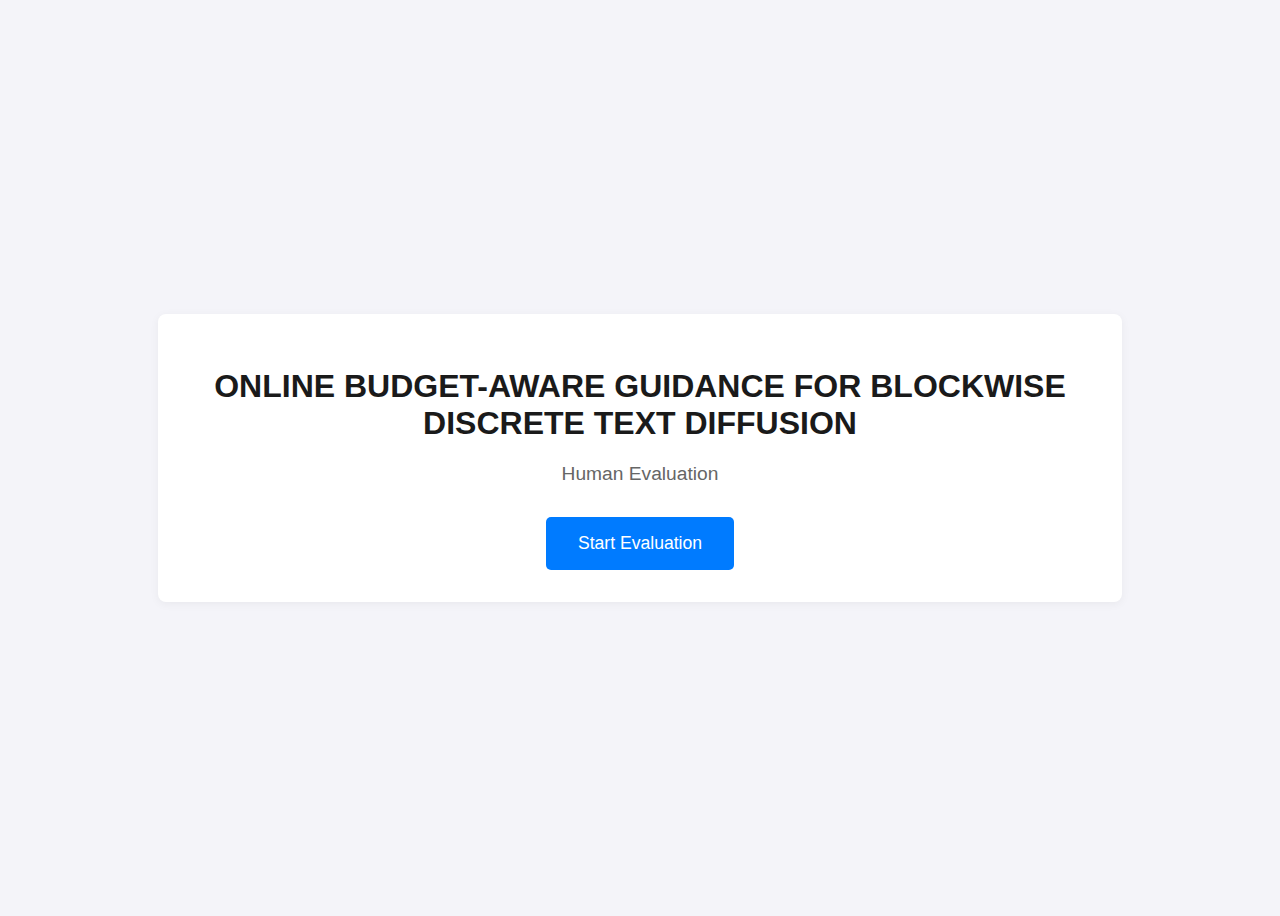
<file: index.html>
<!DOCTYPE html>
<html lang="ko">
<head>
    <meta charset="UTF-8">
    <title>BALE for Text Diffusion</title>
    <link rel="stylesheet" href="style.css">
</head>
<body>
    <div class="container text-center">
        <h1>ONLINE BUDGET-AWARE GUIDANCE FOR BLOCKWISE DISCRETE TEXT DIFFUSION</h1>
        <p class="subtitle">Human Evaluation</p>
        <a href="tasks.html" class="button-large">Start Evaluation</a>
    </div>
</body>
</html>
</file>
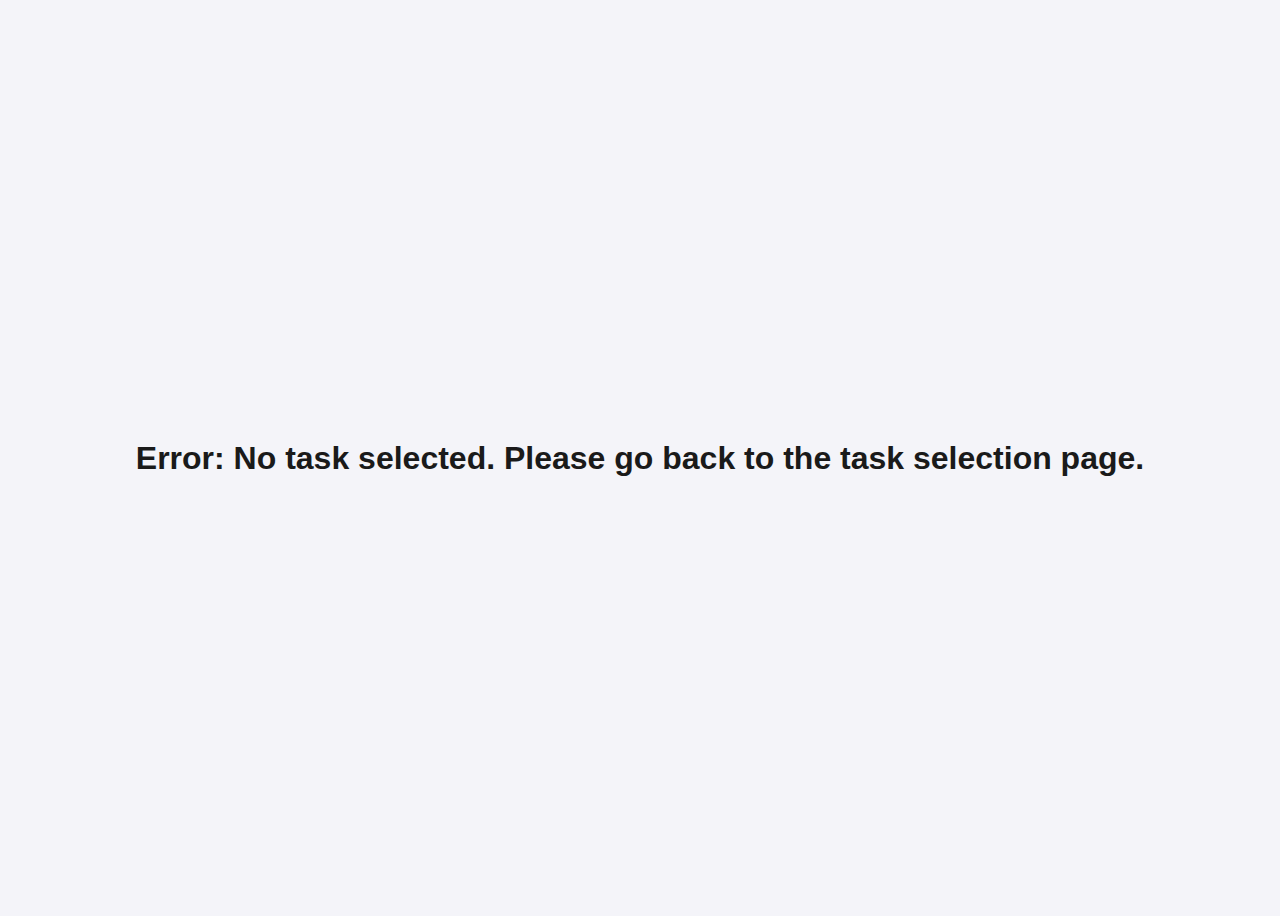
<file: eval.html>
<!DOCTYPE html>
<html lang="ko">
<head>
    <meta charset="UTF-8">
    <title>Human Evaluation</title>
    <link rel="stylesheet" href="style.css">
</head>
<body>
    <div class="container">
        <h1 id="eval-title">Human Evaluation</h1>
        <div class="progress-bar">...</div>
        <p id="progress-text">...</p>
        <div class="prompt-section">...</div>
        <div class="outputs-container">...</div>
        <div class="evaluation-section">...</div>
    </div>
    <script src="eval.js"></script> </body>
</html>
</file>
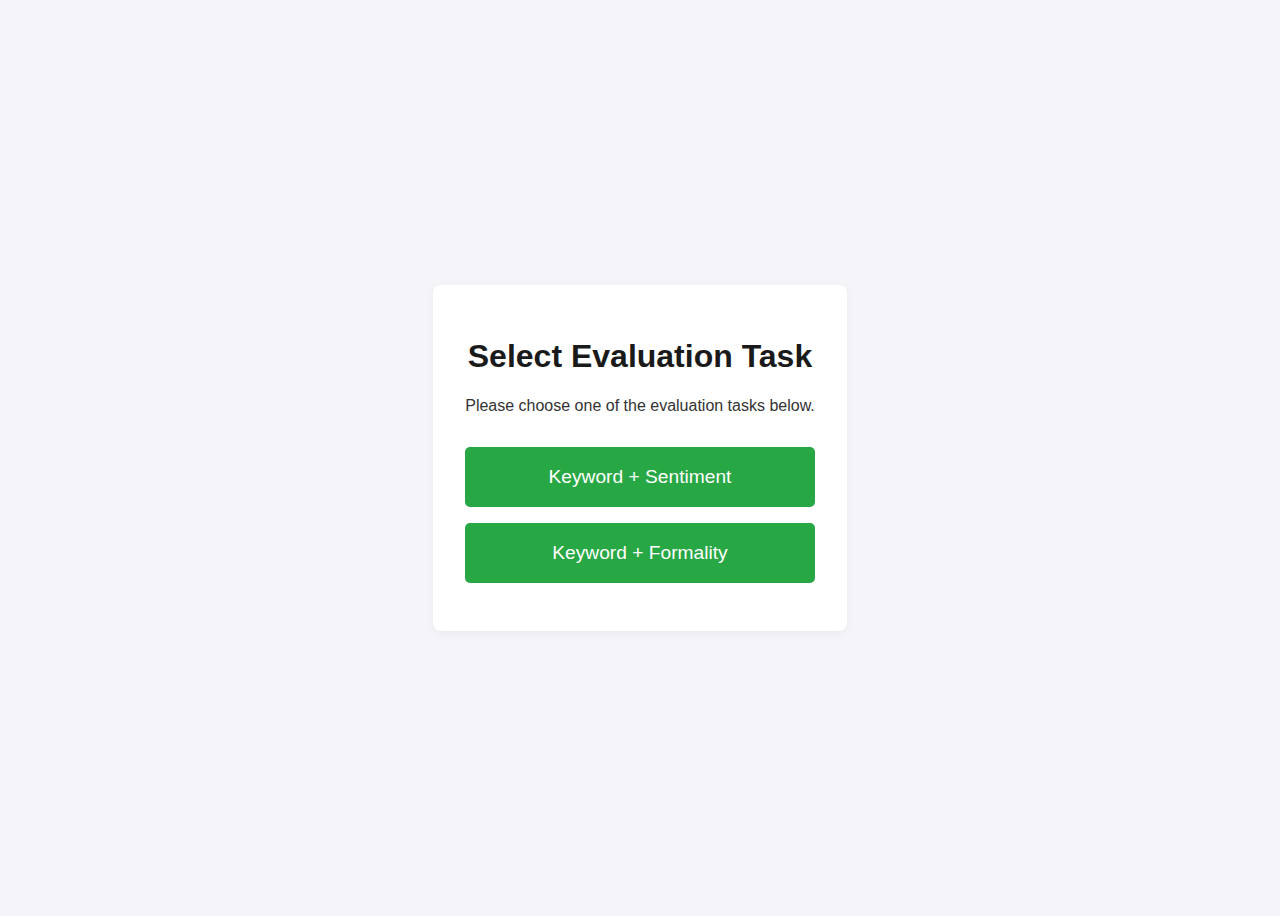
<file: tasks.html>
<!DOCTYPE html>
<html lang="ko">
<head>
    <meta charset="UTF-8">
    <title>Select Task</title>
    <link rel="stylesheet" href="style.css">
</head>
<body>
    <div class="container text-center">
        <h1>Select Evaluation Task</h1>
        <p>Please choose one of the evaluation tasks below.</p>
        <div class="task-buttons">
            <a href="eval.html?task=sentiment" class="task-button">Keyword + Sentiment</a>
            <a href="eval.html?task=formality" class="task-button">Keyword + Formality</a>
        </div>
    </div>
</body>
</html>
</file>
<file: style.css>
body { font-family: sans-serif; background-color: #f4f4f9; color: #333; display: flex; align-items: center; justify-content: center; min-height: 100vh; }
.container { max-width: 900px; margin: 2rem; padding: 2rem; background: #fff; border-radius: 8px; box-shadow: 0 2px 10px rgba(0,0,0,0.05); }
.text-center { text-align: center; }
h1 { color: #1a1a1a; }
.subtitle { font-size: 1.2rem; color: #666; margin-bottom: 2rem; }
.button-large { display: inline-block; padding: 1rem 2rem; background-color: #007bff; color: white; text-decoration: none; border-radius: 5px; font-size: 1.1rem; }
.button-large:hover { background-color: #0056b3; }
.task-buttons { margin-top: 2rem; }
.task-button { display: block; margin: 1rem 0; padding: 1.2rem; background-color: #28a745; color: white; text-decoration: none; border-radius: 5px; font-size: 1.2rem; }
.task-button:hover { background-color: #218838; }
#submit-all-btn { background-color: #28a745; width: 100%; padding: 1rem; color: white; border: none; border-radius: 4px; font-size: 1.2rem; cursor: pointer; }
#submit-all-btn:hover { background-color: #218838; }
/* (이하 스타일은 이전 style.css와 동일) */
.prompt-section p { background: #eef; padding: 1rem; border-radius: 6px; }
.choices { margin-bottom: 1rem; }
.choices label { margin-right: 1.5rem; }
textarea { width: 100%; height: 80px; padding: 0.5rem; border: 1px solid #ccc; border-radius: 4px; margin-bottom: 1rem; }
button { width: 100%; padding: 1rem; background-color: #007bff; color: white; border: none; border-radius: 4px; font-size: 1rem; cursor: pointer; }
button:hover { background-color: #0056b3; }
.progress-bar { width: 100%; background-color: #e0e0e0; border-radius: 5px; overflow: hidden; }
#progress-indicator { height: 10px; width: 0%; background-color: #4caf50; }
#progress-text { text-align: center; }
.question-block { margin-bottom: 2rem; }
.prompt-reminder { font-size: 0.9rem; color: #666; background-color: #f0f0f0; padding: 0.5rem; border-radius: 4px; }
</file>
